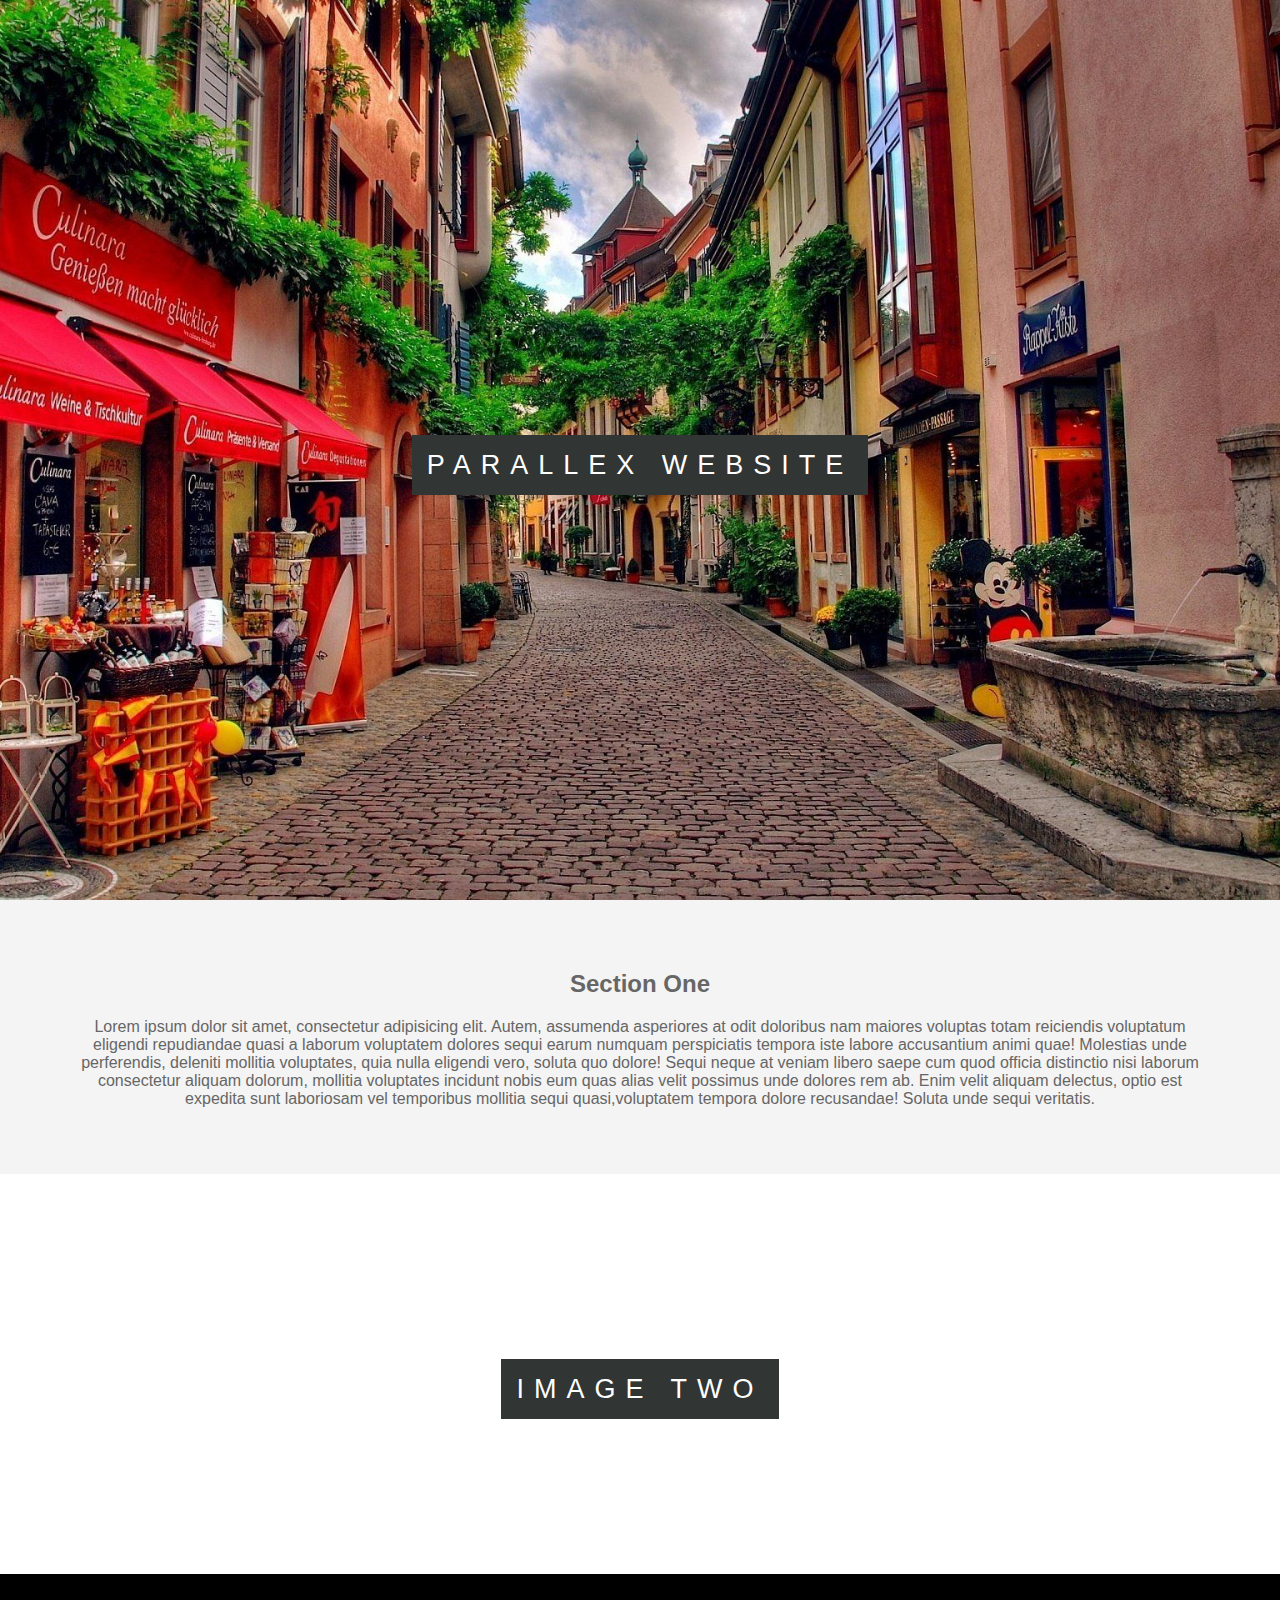
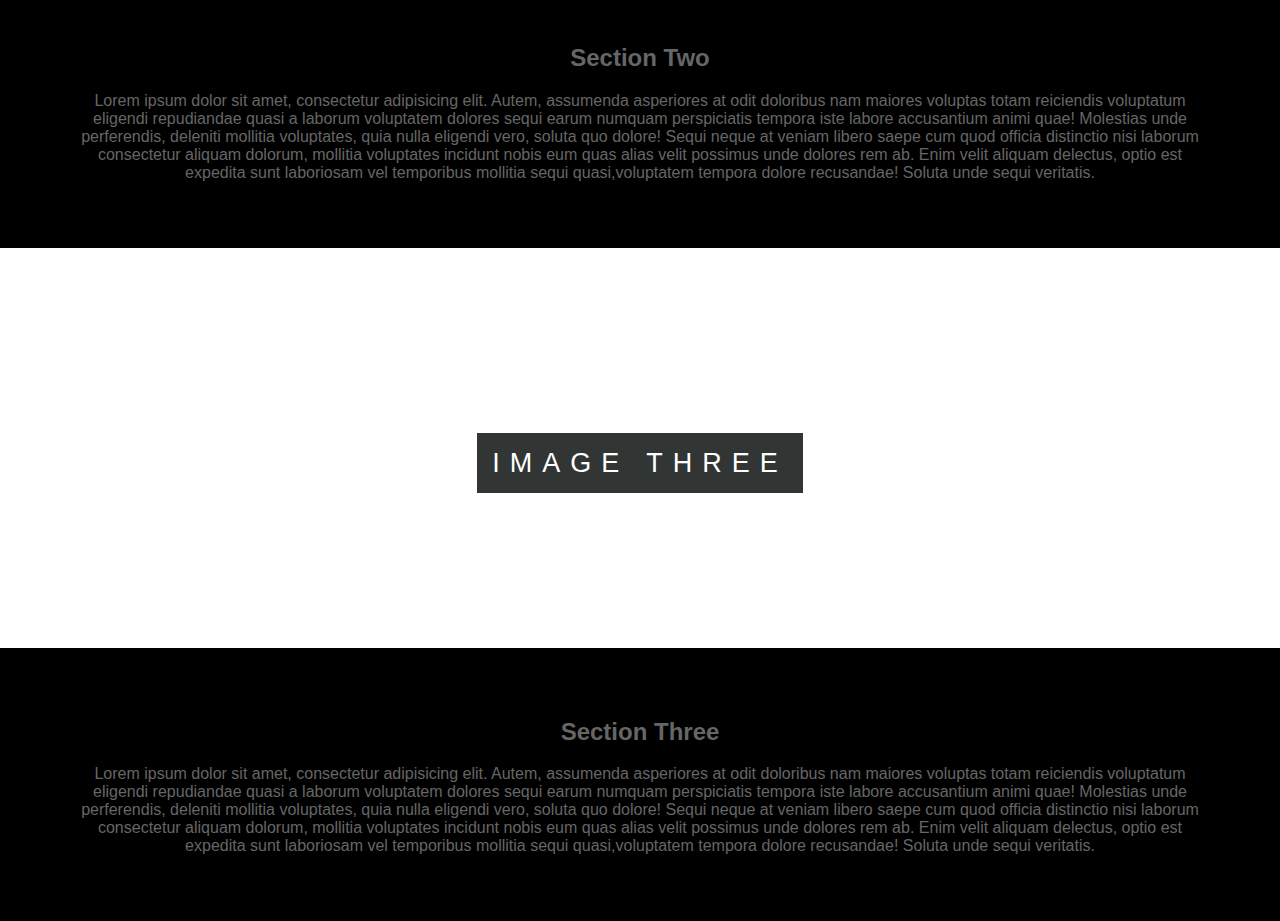
<file: project-1/index.html>
<!DOCTYPE html>
<html lang="en">
<head>
    <meta charset="UTF-8">
    <meta http-equiv="X-UA-Compatible" content="IE=edge">
    <meta name="viewport" content="width=device-width, initial-scale=1.0">
    <title>Website parallex</title>
    <link rel="stylesheet" href="style.css"> 
    
</head>
<body>
 
    <section class="para-img1">
          <div class="para-text">
             <span class="para-bg">Parallex Website</span>
          </div>
    </section>
    <section class="section-1">
        <h2>Section One</h2>
        <p>Lorem ipsum dolor sit amet, consectetur adipisicing elit. Autem, assumenda
           asperiores at odit doloribus nam maiores voluptas totam reiciendis voluptatum 
           eligendi repudiandae quasi a laborum voluptatem dolores sequi earum numquam 
           perspiciatis tempora iste labore accusantium animi quae! Molestias unde perferendis,
           deleniti mollitia voluptates, quia nulla eligendi vero, soluta quo dolore! Sequi neque
           at veniam libero saepe cum quod officia distinctio nisi laborum consectetur aliquam 
           dolorum, mollitia voluptates incidunt nobis eum quas alias velit possimus unde dolores
           rem ab. Enim velit aliquam delectus, optio est expedita sunt laboriosam vel temporibus 
           mollitia sequi quasi,voluptatem tempora dolore recusandae! Soluta unde sequi veritatis.</p>
    </section>
    <section class="para-img2">
        <div class="para-text">
           <span class="para-bg">Image Two</span>
        </div>
  </section>
  <section class="section-2">
      <h2>Section Two</h2>
      <p>Lorem ipsum dolor sit amet, consectetur adipisicing elit. Autem, assumenda
         asperiores at odit doloribus nam maiores voluptas totam reiciendis voluptatum 
         eligendi repudiandae quasi a laborum voluptatem dolores sequi earum numquam 
         perspiciatis tempora iste labore accusantium animi quae! Molestias unde perferendis,
         deleniti mollitia voluptates, quia nulla eligendi vero, soluta quo dolore! Sequi neque
         at veniam libero saepe cum quod officia distinctio nisi laborum consectetur aliquam 
         dolorum, mollitia voluptates incidunt nobis eum quas alias velit possimus unde dolores
         rem ab. Enim velit aliquam delectus, optio est expedita sunt laboriosam vel temporibus 
         mollitia sequi quasi,voluptatem tempora dolore recusandae! Soluta unde sequi veritatis.</p>
  </section>
  <section class="para-img3">
    <div class="para-text">
       <span class="para-bg">Image Three</span>
    </div>
</section>
<section class="section-3">
  <h2>Section Three</h2>
  <p>Lorem ipsum dolor sit amet, consectetur adipisicing elit. Autem, assumenda
     asperiores at odit doloribus nam maiores voluptas totam reiciendis voluptatum 
     eligendi repudiandae quasi a laborum voluptatem dolores sequi earum numquam 
     perspiciatis tempora iste labore accusantium animi quae! Molestias unde perferendis,
     deleniti mollitia voluptates, quia nulla eligendi vero, soluta quo dolore! Sequi neque
     at veniam libero saepe cum quod officia distinctio nisi laborum consectetur aliquam 
     dolorum, mollitia voluptates incidunt nobis eum quas alias velit possimus unde dolores
     rem ab. Enim velit aliquam delectus, optio est expedita sunt laboriosam vel temporibus 
     mollitia sequi quasi,voluptatem tempora dolore recusandae! Soluta unde sequi veritatis.</p>
</section>
    

</body>
</html>
</file>
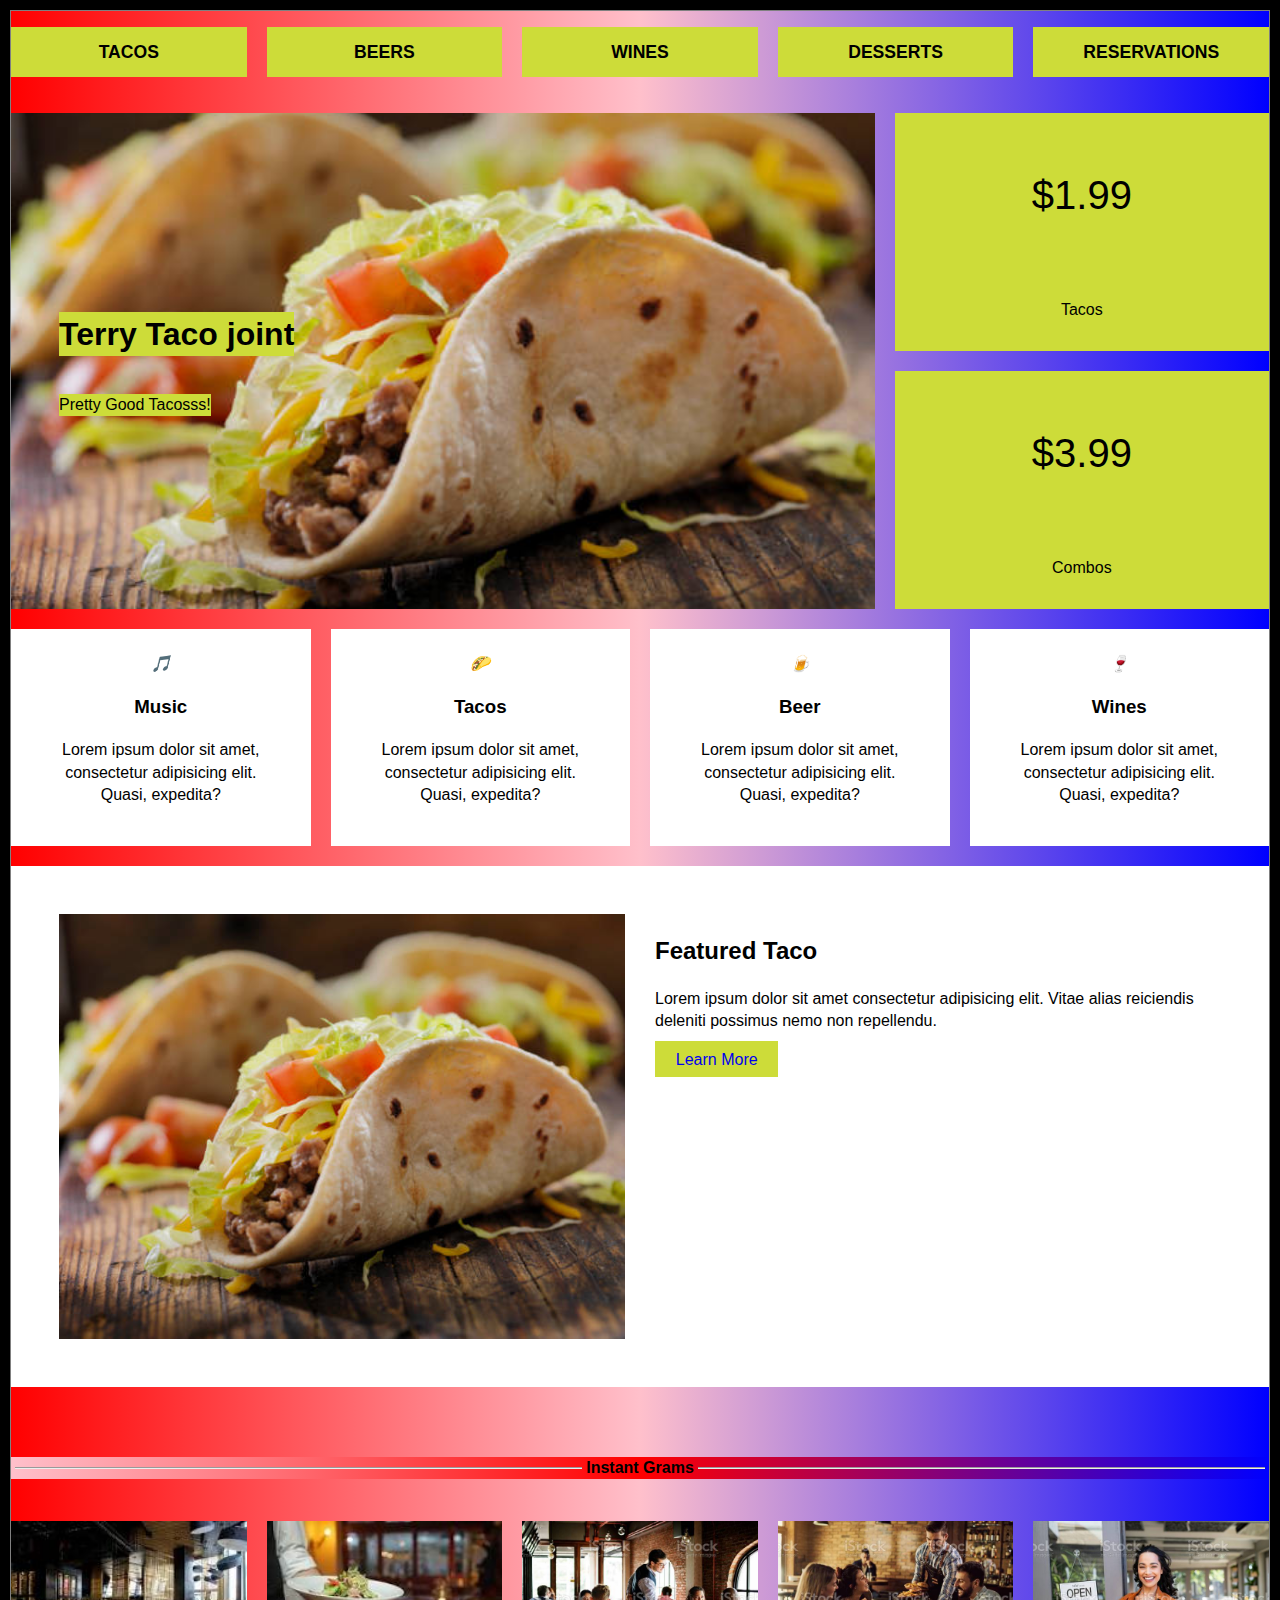
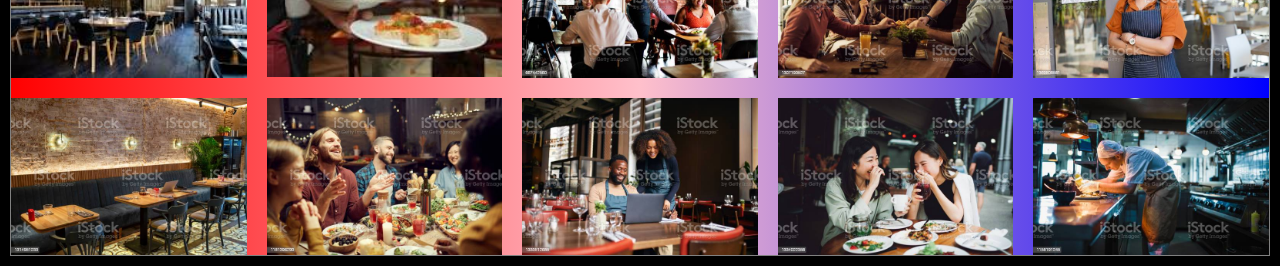
<file: project-2/index.html>
<!DOCTYPE html>
<html lang="en">
<head>
    <meta charset="UTF-8">
    <meta http-equiv="X-UA-Compatible" content="IE=edge">
    <meta name="viewport" content="width=device-width, initial-scale=1.0">
    <title>Restaurent Website</title>
    <link rel="stylesheet" href="style.css"> 
    
</head>
<body>
    <div class="wrapper">
        <!-- Navigation -->
        <nav class="main-nav">
          <ul>
            <li>
              <a href="#"><b>Tacos</b></a>
            </li>
            <li>
              <a href="#"><b>Beers</b></a>
            </li>
            <li>
              <a href="#"><b>Wines</b></a>
            </li>
            <li>
              <a href="#"><b>Desserts</b></a>
            </li>
            <li>
                <a href="#"><b>Reservations</b></a>
              </li>
          </ul>
        </nav>
    
        <!-- Top Container -->
        <section class="top-container">
          <header class="showcase">
            <h1>Terry Taco joint</h1>
            <p class="p">Pretty Good Tacosss!</p>
            
          </header>
          <div class="top-box top-box-a">
             <p class="price">$1.99</hp>
             <p>Tacos</p>
          </div>
          <div class="top-box top-box-b">
            <p class="price">$3.99</p>
            <p>Combos</p>
          </div>
        </section>
    
        <!-- Boxes Section -->
        <section class="boxes">
          <div class="box">
            <i class="">🎵</i>
            <h3>Music</h3>
            <p>Lorem ipsum dolor sit amet, consectetur adipisicing elit. Quasi, expedita?</p>
          </div>
          <div class="box">
            <i class="">🌮</i>
            <h3>Tacos</h3>
            <p>Lorem ipsum dolor sit amet, consectetur adipisicing elit. Quasi, expedita?</p>
          </div>
          <div class="box">
            <i class="">🍺</i>
            <h3>Beer</h3>
            <p>Lorem ipsum dolor sit amet, consectetur adipisicing elit. Quasi, expedita?</p>
          </div>
          <div class="box">
            <i class="">🍷</i>
            <h3>Wines</h3>
            <p>Lorem ipsum dolor sit amet, consectetur adipisicing elit. Quasi, expedita?</p>
          </div>
        </section>
    
        <!-- Info Section -->
        <section class="info">
          <img src="images/tacos.jpg" alt="">
          <div>
            <h2>Featured Taco</h2>
            <p>Lorem ipsum dolor sit amet consectetur adipisicing elit. Vitae alias reiciendis deleniti possimus nemo non repellendu.</p>
            <a href="#" class="btn">Learn More</a>
          </div>
        </section>

        <h4> Instant Grams </h4>
         
    
        <!-- Portfolio -->
        <section class="portfolio">
          <img src="images/res-1.jpg" alt="">
          <img src="images/res-2.jpg" alt="">
          <img src="images/res-3.jpg" alt="">
          <img src="images/res-4.jpg" alt="">
          <img src="images/res-5.jpg" alt="">
          <img src="images/res-6.jpg" alt="">
          <img src="images/res-7.jpg" alt="">
          <img src="images/res-8.jpg" alt="">
          <img src="images/res-9.jpg" alt="">
          <img src="images/res-10.jpg" alt="">
        </section>
    
        <!-- Footer -->
 
    
      </div>
      <!-- Wrapper Ends -->
</body>
</html>
</file>
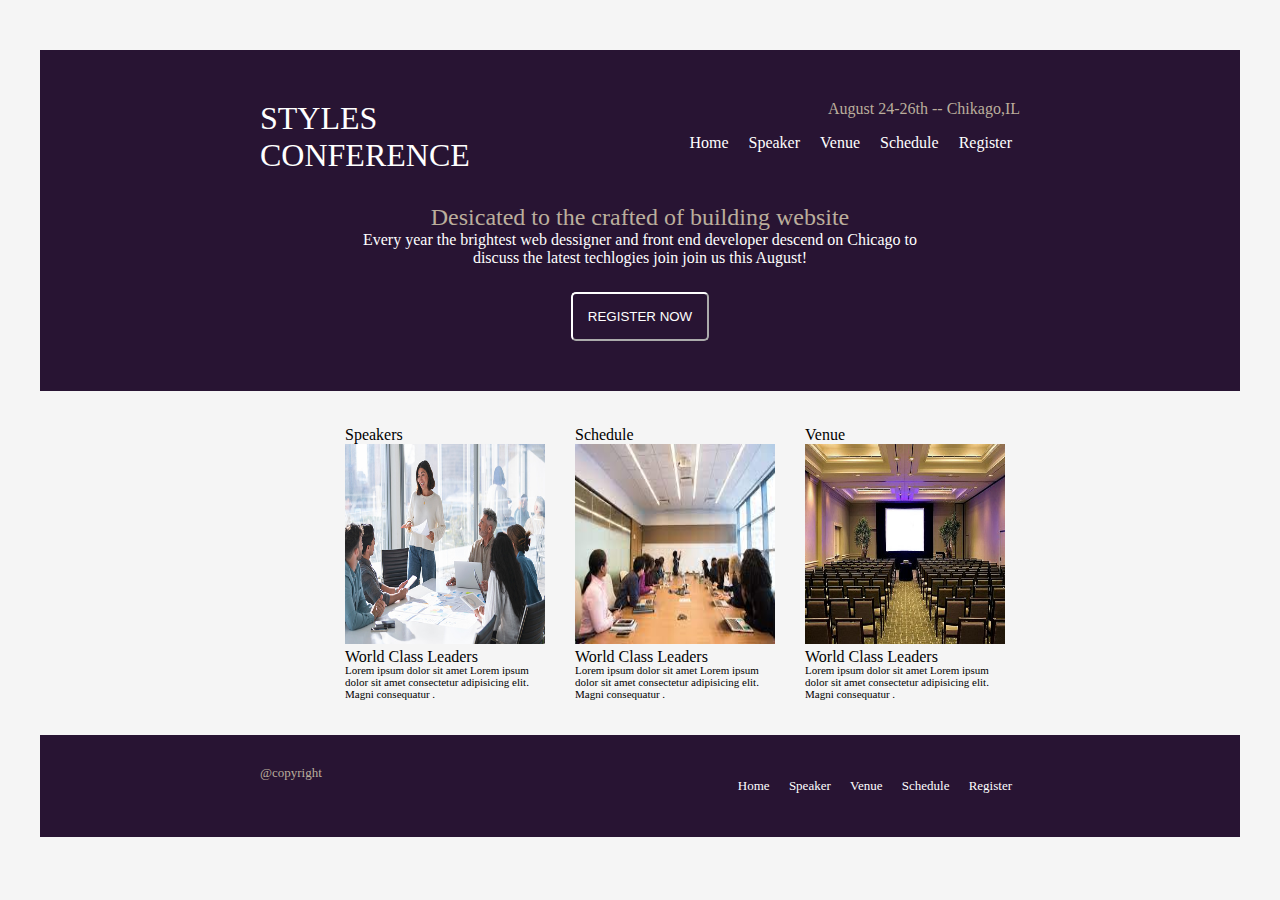
<file: project-3/index.html>
<!DOCTYPE html>
<html lang="en">
<head>
	<meta charset="UTF-8">
	<meta content="IE=edge" http-equiv="X-UA-Compatible">
	<meta content="width=device-width, initial-scale=1.0" name="viewport">
	<link href="style.css" rel="stylesheet">
	<title>Document</title>
</head>
<body>
	<div class="header">
		<div class="menu-header">
			<p class="logo">Styles<br>
			Conference</p>
			<div class="date-menu">
				<div class="date">
					August 24-26th -- Chikago,IL
				</div>
				<div class="menu">
					<ul>
						<li>
							<a href="index.html">Home</a>
						</li>
						<li>
							<a href="speaker.html">Speaker</a>
						</li>
						<li>
							<a href="venue.html">Venue</a>
						</li>
						<li>
							<a href="schedule.html">Schedule</a>
						</li>
						<li>
							<a href="register.html">Register</a>
						</li>
					</ul>
				</div>
			</div>
		</div>
		<div class="header-info">
			<h2>Desicated to the crafted of building website</h2>
			<div class="header-info-p">
				<p>Every year the brightest web dessigner and front end developer descend on Chicago to discuss the latest techlogies join join us this August!</p>
			</div><button class="rtn-btn">Register Now</button>
		</div>
	</div>
	<div class="boxes">
		<div class="box">
			<p>Speakers</p>
			<div class="img">
				<img src="images/meet-1.jpg">
                <p>World Class Leaders</p>
			</div>
			<p class="p">Lorem ipsum dolor sit amet Lorem ipsum dolor sit amet consectetur adipisicing elit. Magni consequatur  .</p>
		</div>
		<div class="box">
			<p>Schedule</p>
			<div class="img">
				<img src="images/meet-2.jpg">
				<p>World Class Leaders</p>
        	</div>
			<p class="p">Lorem ipsum dolor sit amet Lorem ipsum dolor sit amet consectetur adipisicing elit. Magni consequatur  .</p>

        </div>
		<div class="box">
			<p>Venue</p>
			<div class="img">
				<img src="images/meet-theatre.jpg">
				<p>World Class Leaders</p>
			</div>
			<p class="p">Lorem ipsum dolor sit amet Lorem ipsum dolor sit amet consectetur adipisicing elit. Magni consequatur  .</p>

		</div>
	</div>
    <div class="footer">
          <div class="copyright">
            <p>@copyright</p>
          </div>
          <div class="footer-menu">
            <div class="menu">
                <ul>
                    <li>
                        <a href="index.html">Home</a>
                    </li>
                    <li>
                        <a href="speaker.html">Speaker</a>
                    </li>
                    <li>
                        <a href="venue.html">Venue</a>
                    </li>
                    <li>
                        <a href="schedule.html">Schedule</a>
                    </li>
                    <li>
                        <a href="register.html">Register</a>
                    </li>
                </ul>
            </div>
          </div>
    </div>
</body>
</html>
</file>
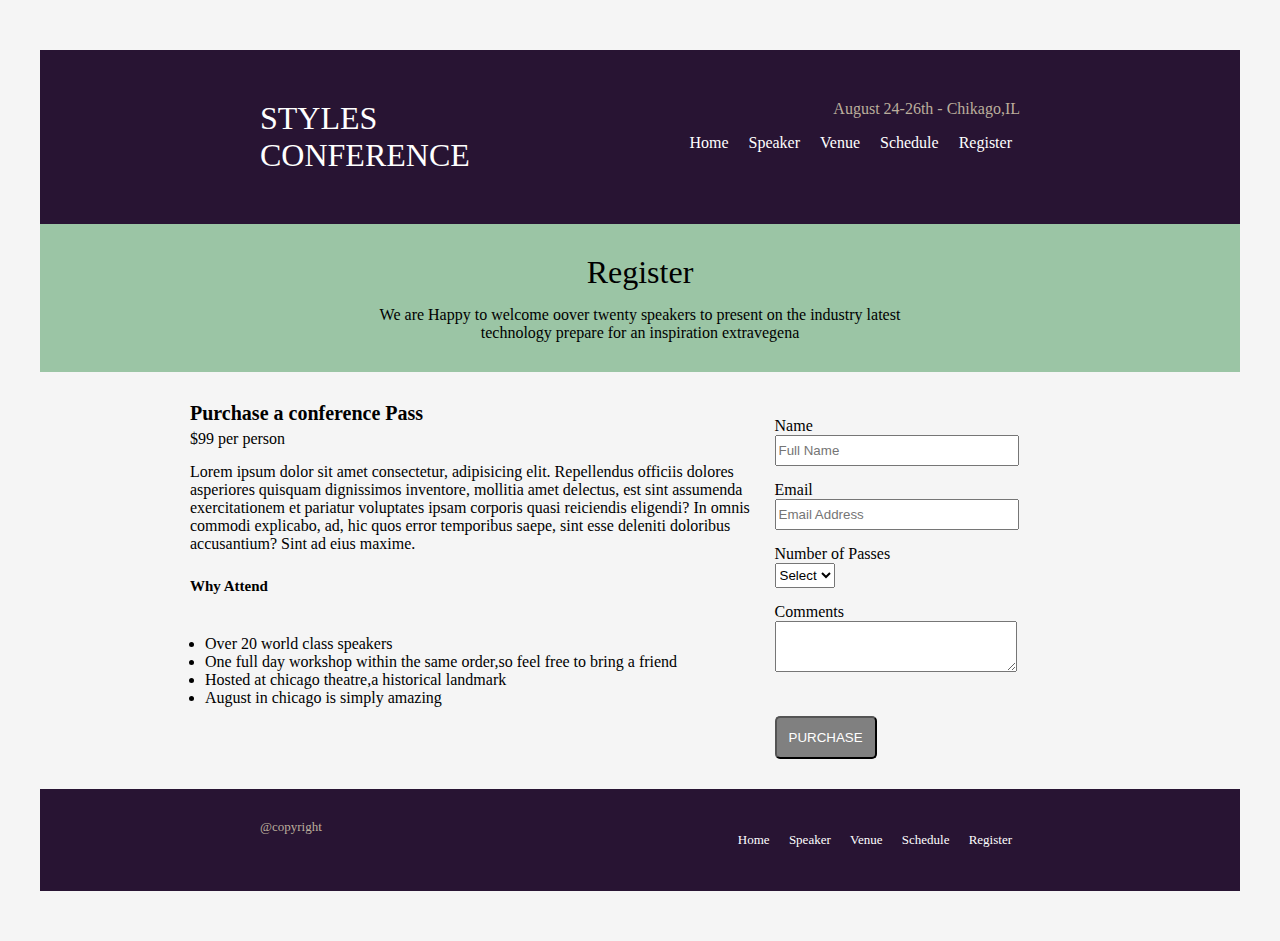
<file: project-3/register.html>
<!DOCTYPE html>
<html lang="en">
<head>
	<meta charset="UTF-8">
	<meta content="IE=edge" http-equiv="X-UA-Compatible">
	<meta content="width=device-width, initial-scale=1.0" name="viewport">
	<title>Speaker</title>
	<link href="style.css" rel="stylesheet">
</head>
<body>
	<div class="header">
		<div class="menu-header">
			<p class="logo">Styles<br>
			Conference</p>
			<div class="date-menu">
				<div class="date">
					August 24-26th - Chikago,IL
				</div>
				<div class="menu">
					<ul>
						<li>
							<a href="index.html">Home</a>
						</li>
						<li>
							<a href="speaker.html">Speaker</a>
						</li>
						<li>
							<a href="venue.html">Venue</a>
						</li>
						<li>
							<a href="schedule.html">Schedule</a>
						</li>
						<li>
							<a href="register.html">Register</a>
						</li>
					</ul>
				</div>
			</div>
		</div>
	</div>
	<div class="speakers">
		<p class="speakers-p-first">Register</p>
		<p class="speakers-p-second">We are Happy to welcome oover twenty speakers to present on the industry latest technology prepare for an inspiration extravegena</p>
	</div>
 
	<div class="conf-reg">
		<div class="conference-details">
			<div class="conference-information">
				<h4 class="conference-name">Purchase a conference Pass</h4>
				<p class="conference-amount">$99 per person</p>
				<p>Lorem ipsum dolor sit amet consectetur, adipisicing elit. Repellendus officiis dolores asperiores quisquam dignissimos inventore, mollitia amet delectus, est sint assumenda exercitationem et pariatur voluptates ipsam corporis quasi reiciendis eligendi? In omnis commodi explicabo, ad, hic quos error temporibus saepe, sint esse deleniti doloribus  accusantium? Sint ad eius maxime.</p>
		 		<h5 class="speaker-about">Why  Attend</h5>
                <div class="ul">
                    <ul>
                        <li>Over 20 world class speakers</li>
                        <li>One full day workshop within the same order,so feel free to bring a friend</li>
                        <li>Hosted at chicago theatre,a historical landmark</li>
                        <li>August in chicago is simply amazing</li>
                    </ul>
                </div>
			</div>
			<div class="pass-form">
                <form>
					<div class="form-div">
						<label>Name</label><br/>
						<input type="text" name="name" placeholder="Full Name">
					</div>
					<div class="form-div">
						<label>Email</label><br/>
						<input type="text" name="name" placeholder="Email Address">
					</div>
					<div class="form-div">
						<label>Number of Passes</label><br/>
						<select>
							<option>Select</option>
							<option>1</option>
							<option>2</option>
						</select>
					</div>
					<div class="form-div">
						<label>Comments</label><br/>
						<textarea></textarea>

					</div>
					<div class="form-div">
				        <button class="pur-btn">Purchase</button>
					</div>
                </form>
            </div>
		</div> 
	</div>
 
	<div class="footer">
		<div class="copyright">
			<p>@copyright</p>
		</div>
		<div class="footer-menu">
			<div class="menu">
                <ul>
                    <li>
                        <a href="index.html">Home</a>
                    </li>
                    <li>
                        <a href="speaker.html">Speaker</a>
                    </li>
                    <li>
                        <a href="venue.html">Venue</a>
                    </li>
                    <li>
                        <a href="schedule.html">Schedule</a>
                    </li>
                    <li>
                        <a href="register.html">Register</a>
                    </li>
                </ul>
				</ul>
			</div>
		</div>
	</div>
</body>
</html>
</file>
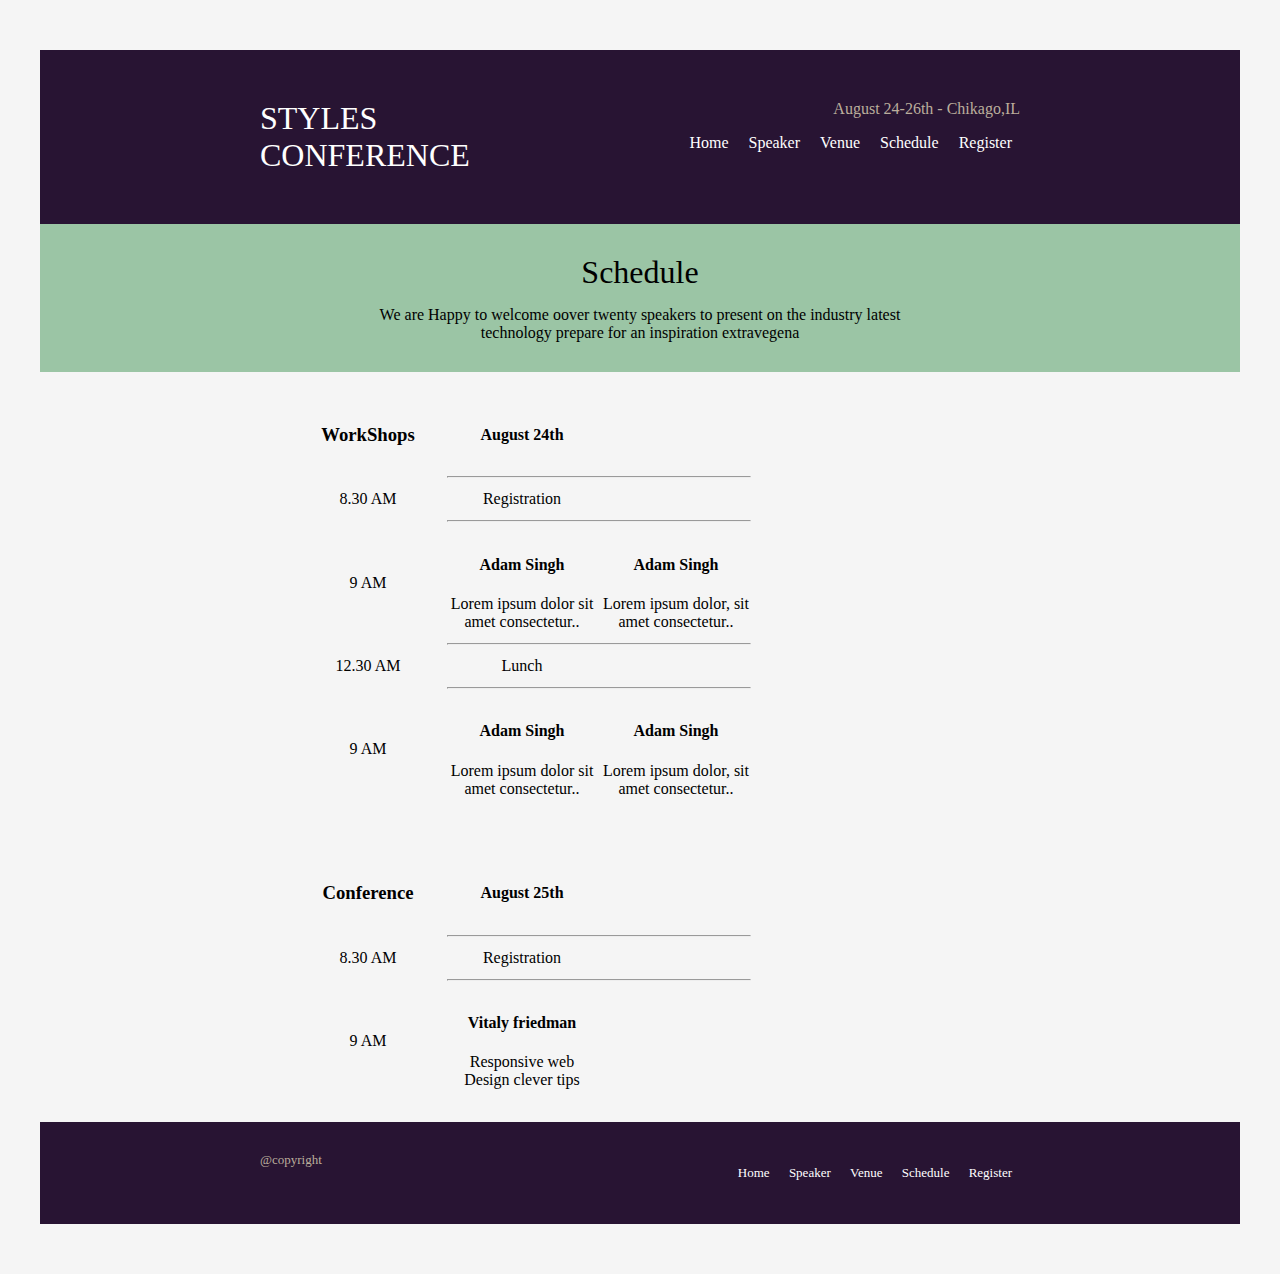
<file: project-3/schedule.html>
<!DOCTYPE html>
<html lang="en">
<head>
	<meta charset="UTF-8">
	<meta content="IE=edge" http-equiv="X-UA-Compatible">
	<meta content="width=device-width, initial-scale=1.0" name="viewport">
	<title>Speaker</title>
	<link href="style.css" rel="stylesheet">
</head>
<body>
	<div class="header">
		<div class="menu-header">
			<p class="logo">Styles<br>
			Conference</p>
			<div class="date-menu">
				<div class="date">
					August 24-26th - Chikago,IL
				</div>
				<div class="menu">
					<ul>
						<li>
							<a href="index.html">Home</a>
						</li>
						<li>
							<a href="speaker.html">Speaker</a>
						</li>
						<li>
							<a href="venue.html">Venue</a>
						</li>
						<li>
							<a href="schedule.html">Schedule</a>
						</li>
						<li>
							<a href="register.html">Register</a>
						</li>
					</ul>
				</div>
			</div>
		</div>
	</div>
	<div class="speakers">
		<p class="speakers-p-first">Schedule</p>
		<p class="speakers-p-second">We are Happy to welcome oover twenty speakers to present on the industry latest technology prepare for an inspiration extravegena</p>
	</div>
	 
    <div class="schedule-info" >
		<table>

		 <tbody>
			 <tr>
				 <th width="150px" height="20px"><h3>WorkShops</h3></th>
				 <th width="150px" height="20px">August 24th</th>
				 <th width="150px" height="20px"> </th>
			 </tr>
			 <tr>
				 <td> </td>
				 <td width="150px" colspan="3"> <hr/></td>
				  
			 </tr>
			 <tr>
				 <td>8.30 AM</td>
				 <td>Registration</td>
				 <td> </td>
			 </tr>
			 <tr>
				 <td> </td>
				 <td width="150px" colspan="3"> <hr/></td>
			 </tr>
			 <tr>
				 <td>9 AM</td>
				 <td><h4>Adam Singh</h4>
					 <p>Lorem ipsum dolor sit amet consectetur..</p>
				 </td>
				 <td><h4>Adam Singh</h4>
					 <p>Lorem ipsum dolor, sit amet consectetur..</p></td>
			 </tr>
			 <tr>
				 <td> </td>
				 <td width="150px" colspan="3"> <hr/></td>
			 </tr>
			 <tr>
				 <td>12.30 AM</td>
				 <td>Lunch</td>
				 <td> </td>
			 </tr>
			 <tr>
				 <td> </td>
				 <td width="150px" colspan="3"> <hr/></td>
			 </tr>
			 <tr>
				 <td>9 AM</td>
				 <td><h4>Adam Singh</h4>
					 <p>Lorem ipsum dolor sit amet consectetur..</p>
				 </td>
				 <td><h4>Adam Singh</h4>
					 <p>Lorem ipsum dolor, sit amet consectetur..</p></td>
			 </tr>
		 </tbody>
	 </table>
</div>
<div class="schedule-info" >
	<table>

	 <tbody>
		 <tr>
			 <th width="150px" height="20px"><h3>Conference</h3></th>
			 <th width="150px" height="20px">August 25th</th>
			 <th width="150px" height="20px"> </th>
		 </tr>
		 <tr>
			 <td> </td>
			 <td width="150px" colspan="3"> <hr/></td>
			  
		 </tr>
		 <tr>
			 <td>8.30 AM</td>
			 <td>Registration</td>
			 <td> </td>
		 </tr>
		 <tr>
			 <td> </td>
			 <td width="150px" colspan="3"> <hr/></td>
		 </tr>
		 <tr>
			 <td>9 AM</td>
			 <td><h4>Vitaly friedman</h4>
				 <p>Responsive web Design clever tips</p>
			 </td>
			 <td></td>
		 </tr>
		 
	 </tbody>
 </table>
</div>
	<div class="footer">
		<div class="copyright">
			<p>@copyright</p>
		</div>
		<div class="footer-menu">
			<div class="menu">
                <ul>
                    <li>
                        <a href="index.html">Home</a>
                    </li>
                    <li>
                        <a href="speaker.html">Speaker</a>
                    </li>
                    <li>
                        <a href="venue.html">Venue</a>
                    </li>
                    <li>
                        <a href="schedule.html">Schedule</a>
                    </li>
                    <li>
                        <a href="register.html">Register</a>
                    </li>
                </ul>
				</ul>
			</div>
		</div>
	</div>
</body>
</html>
</file>
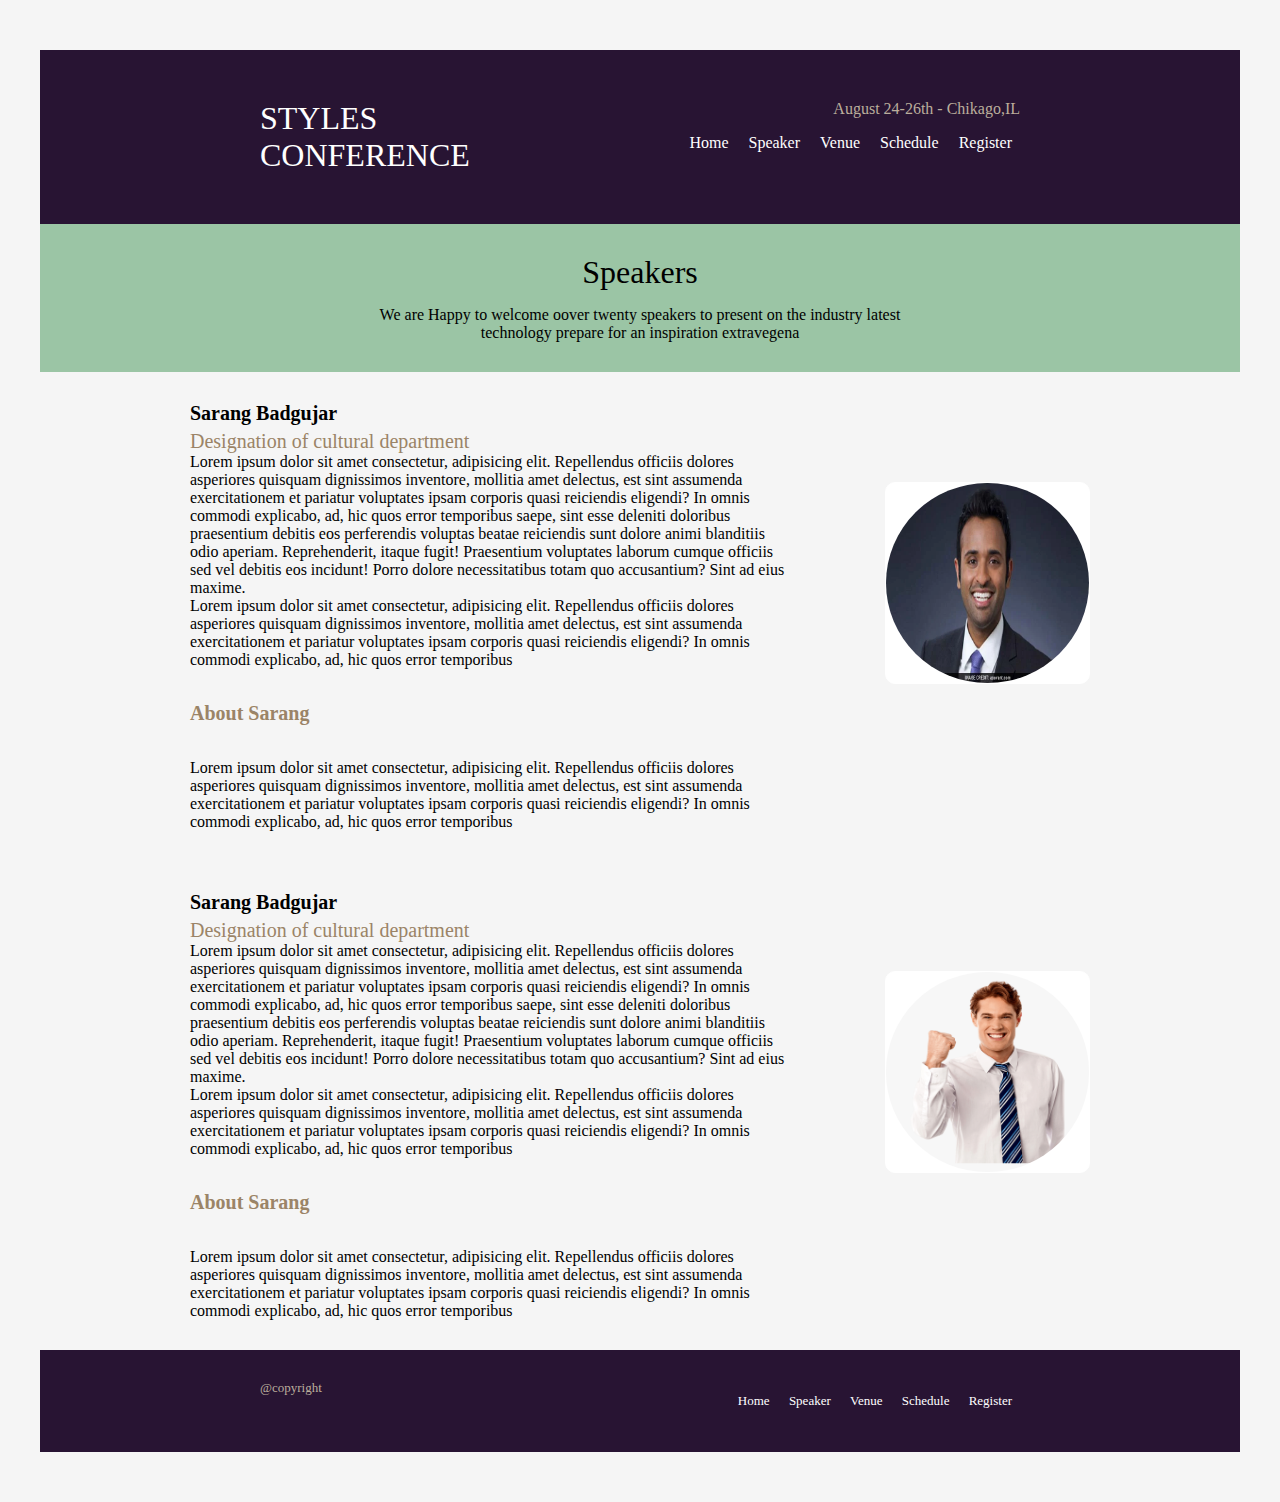
<file: project-3/speaker.html>
<!DOCTYPE html>
<html lang="en">
<head>
	<meta charset="UTF-8">
	<meta content="IE=edge" http-equiv="X-UA-Compatible">
	<meta content="width=device-width, initial-scale=1.0" name="viewport">
	<title>Speaker</title>
	<link href="style.css" rel="stylesheet">
</head>
<body>
	<div class="header">
		<div class="menu-header">
			<p class="logo">Styles<br>
			Conference</p>
			<div class="date-menu">
				<div class="date">
					August 24-26th - Chikago,IL
				</div>
				<div class="menu">
					<ul>
						<li>
							<a href="index.html">Home</a>
						</li>
						<li>
							<a href="speaker.html">Speaker</a>
						</li>
						<li>
							<a href="venue.html">Venue</a>
						</li>
						<li>
							<a href="schedule.html">Schedule</a>
						</li>
						<li>
							<a href="register.html">Register</a>
						</li>
					</ul>
				</div>
			</div>
		</div>
	</div>
	<div class="speakers">
		<p class="speakers-p-first">Speakers</p>
		<p class="speakers-p-second">We are Happy to welcome oover twenty speakers to present on the industry latest technology prepare for an inspiration extravegena</p>
	</div>
	<div class="speakers-info">
		<div class="speaker-info">
			<div class="speaker-information">
				<h4 class="speaker-name">Sarang Badgujar</h4>
				<p class="speaker-title">Designation of cultural department</p>
				<p>Lorem ipsum dolor sit amet consectetur, adipisicing elit. Repellendus officiis dolores asperiores quisquam dignissimos inventore, mollitia amet delectus, est sint assumenda exercitationem et pariatur voluptates ipsam corporis quasi reiciendis eligendi? In omnis commodi explicabo, ad, hic quos error temporibus saepe, sint esse deleniti doloribus praesentium debitis eos perferendis voluptas beatae reiciendis sunt dolore animi blanditiis odio aperiam. Reprehenderit, itaque fugit! Praesentium voluptates laborum cumque officiis sed vel debitis eos incidunt! Porro dolore necessitatibus totam quo accusantium? Sint ad eius maxime.</p>
				<p>Lorem ipsum dolor sit amet consectetur, adipisicing elit. Repellendus officiis dolores asperiores quisquam dignissimos inventore, mollitia amet delectus, est sint assumenda exercitationem et pariatur voluptates ipsam corporis quasi reiciendis eligendi? In omnis commodi explicabo, ad, hic quos error temporibus</p>
				<h5 class="speaker-about">About Sarang</h5>
				<p>Lorem ipsum dolor sit amet consectetur, adipisicing elit. Repellendus officiis dolores asperiores quisquam dignissimos inventore, mollitia amet delectus, est sint assumenda exercitationem et pariatur voluptates ipsam corporis quasi reiciendis eligendi? In omnis commodi explicabo, ad, hic quos error temporibus</p>
			</div>
			<div class="speaker-img"><img src="images/speaker.webp"></div>
		</div>
	</div>
	<div class="speakers-info">
		<div class="speaker-info">
			<div class="speaker-information">
				<h4 class="speaker-name">Sarang Badgujar</h4>
				<p class="speaker-title">Designation of cultural department</p>
				<p>Lorem ipsum dolor sit amet consectetur, adipisicing elit. Repellendus officiis dolores asperiores quisquam dignissimos inventore, mollitia amet delectus, est sint assumenda exercitationem et pariatur voluptates ipsam corporis quasi reiciendis eligendi? In omnis commodi explicabo, ad, hic quos error temporibus saepe, sint esse deleniti doloribus praesentium debitis eos perferendis voluptas beatae reiciendis sunt dolore animi blanditiis odio aperiam. Reprehenderit, itaque fugit! Praesentium voluptates laborum cumque officiis sed vel debitis eos incidunt! Porro dolore necessitatibus totam quo accusantium? Sint ad eius maxime.</p>
				<p>Lorem ipsum dolor sit amet consectetur, adipisicing elit. Repellendus officiis dolores asperiores quisquam dignissimos inventore, mollitia amet delectus, est sint assumenda exercitationem et pariatur voluptates ipsam corporis quasi reiciendis eligendi? In omnis commodi explicabo, ad, hic quos error temporibus</p>
				<h5 class="speaker-about">About Sarang</h5>
				<p>Lorem ipsum dolor sit amet consectetur, adipisicing elit. Repellendus officiis dolores asperiores quisquam dignissimos inventore, mollitia amet delectus, est sint assumenda exercitationem et pariatur voluptates ipsam corporis quasi reiciendis eligendi? In omnis commodi explicabo, ad, hic quos error temporibus</p>
			</div>
			<div class="speaker-img"><img src="images/speaker-2.png"></div>
		</div>
	</div>
	<div class="footer">
		<div class="copyright">
			<p>@copyright</p>
		</div>
		<div class="footer-menu">
			<div class="menu">
                <ul>
                    <li>
                        <a href="index.html">Home</a>
                    </li>
                    <li>
                        <a href="speaker.html">Speaker</a>
                    </li>
                    <li>
                        <a href="venue.html">Venue</a>
                    </li>
                    <li>
                        <a href="schedule.html">Schedule</a>
                    </li>
                    <li>
                        <a href="register.html">Register</a>
                    </li>
                </ul>
				</ul>
			</div>
		</div>
	</div>
</body>
</html>
</file>
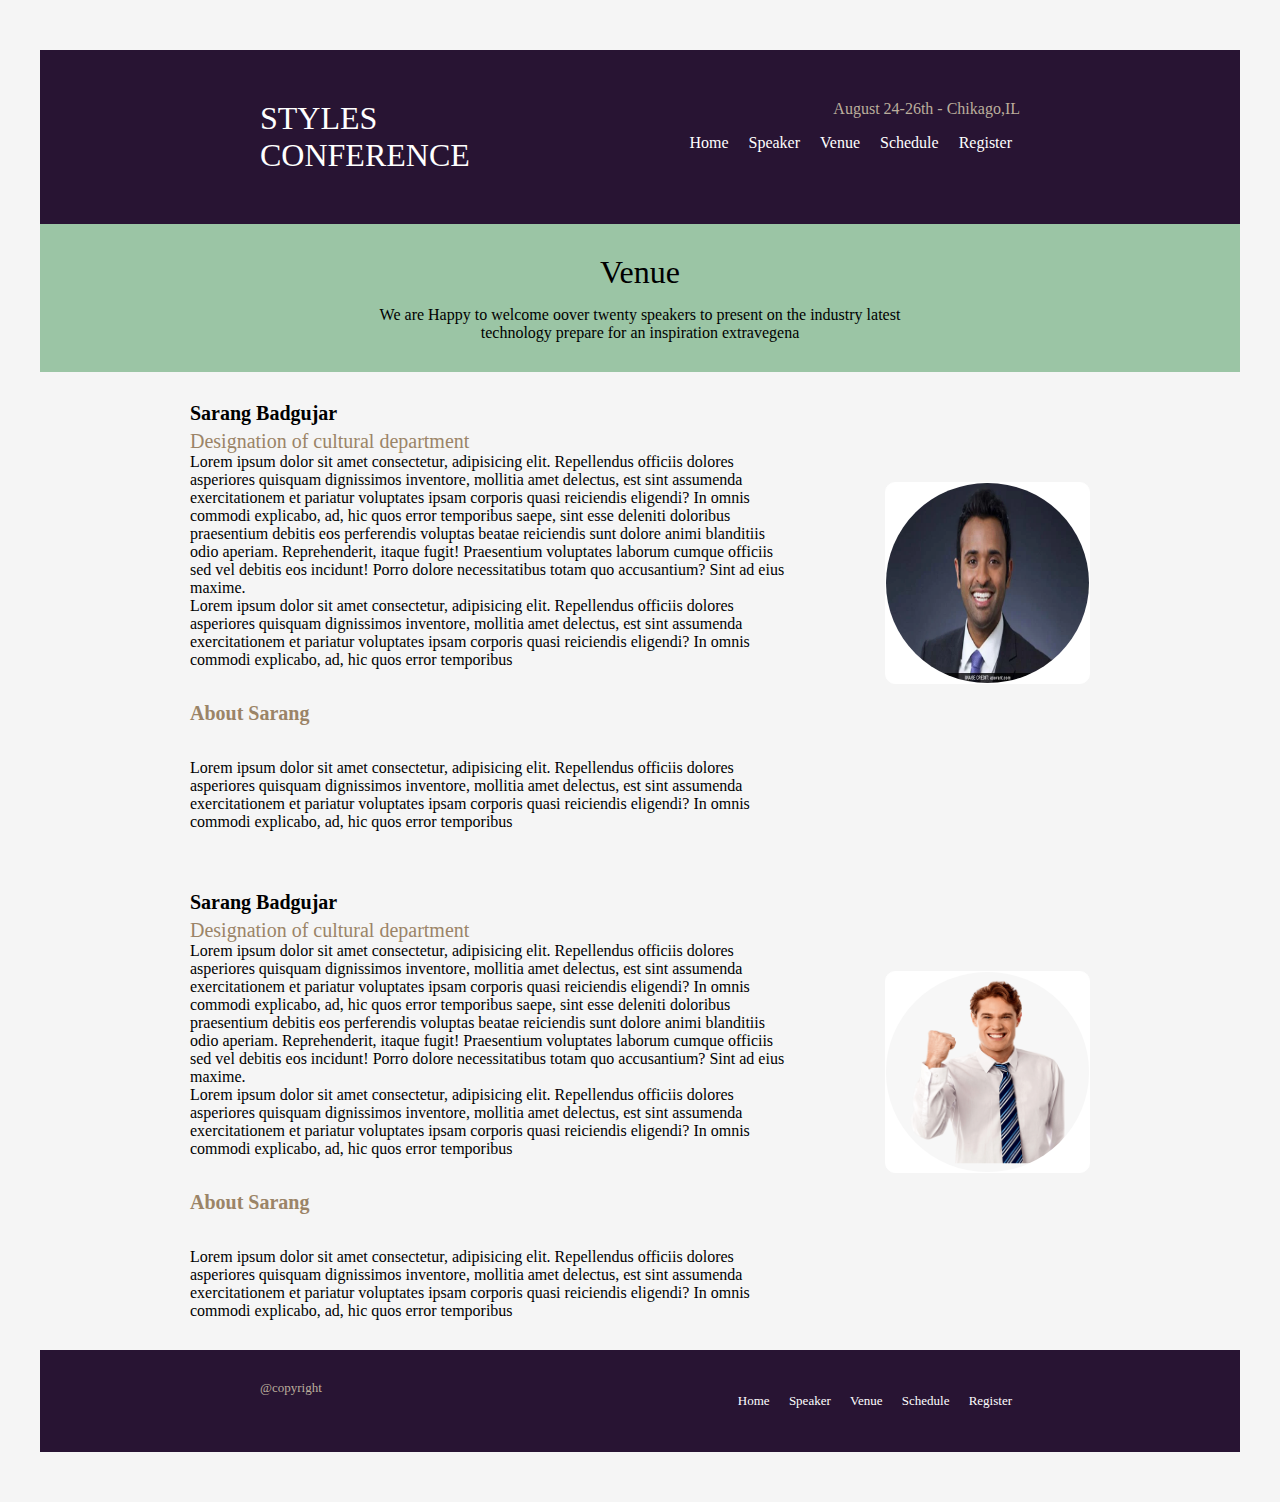
<file: project-3/venue.html>
<!DOCTYPE html>
<html lang="en">
<head>
	<meta charset="UTF-8">
	<meta content="IE=edge" http-equiv="X-UA-Compatible">
	<meta content="width=device-width, initial-scale=1.0" name="viewport">
	<title>Speaker</title>
	<link href="style.css" rel="stylesheet">
</head>
<body>
	<div class="header">
		<div class="menu-header">
			<p class="logo">Styles<br>
			Conference</p>
			<div class="date-menu">
				<div class="date">
					August 24-26th - Chikago,IL
				</div>
				<div class="menu">
					<ul>
						<li>
							<a href="index.html">Home</a>
						</li>
						<li>
							<a href="speaker.html">Speaker</a>
						</li>
						<li>
							<a href="venue.html">Venue</a>
						</li>
						<li>
							<a href="schedule.html">Schedule</a>
						</li>
						<li>
							<a href="register.html">Register</a>
						</li>
					</ul>
				</div>
			</div>
		</div>
	</div>
	<div class="speakers">
		<p class="speakers-p-first">Venue</p>
		<p class="speakers-p-second">We are Happy to welcome oover twenty speakers to present on the industry latest technology prepare for an inspiration extravegena</p>
	</div>
	<div class="speakers-info">
		<div class="speaker-info">
			<div class="speaker-information">
				<h4 class="speaker-name">Sarang Badgujar</h4>
				<p class="speaker-title">Designation of cultural department</p>
				<p>Lorem ipsum dolor sit amet consectetur, adipisicing elit. Repellendus officiis dolores asperiores quisquam dignissimos inventore, mollitia amet delectus, est sint assumenda exercitationem et pariatur voluptates ipsam corporis quasi reiciendis eligendi? In omnis commodi explicabo, ad, hic quos error temporibus saepe, sint esse deleniti doloribus praesentium debitis eos perferendis voluptas beatae reiciendis sunt dolore animi blanditiis odio aperiam. Reprehenderit, itaque fugit! Praesentium voluptates laborum cumque officiis sed vel debitis eos incidunt! Porro dolore necessitatibus totam quo accusantium? Sint ad eius maxime.</p>
				<p>Lorem ipsum dolor sit amet consectetur, adipisicing elit. Repellendus officiis dolores asperiores quisquam dignissimos inventore, mollitia amet delectus, est sint assumenda exercitationem et pariatur voluptates ipsam corporis quasi reiciendis eligendi? In omnis commodi explicabo, ad, hic quos error temporibus</p>
				<h5 class="speaker-about">About Sarang</h5>
				<p>Lorem ipsum dolor sit amet consectetur, adipisicing elit. Repellendus officiis dolores asperiores quisquam dignissimos inventore, mollitia amet delectus, est sint assumenda exercitationem et pariatur voluptates ipsam corporis quasi reiciendis eligendi? In omnis commodi explicabo, ad, hic quos error temporibus</p>
			</div>
			<div class="speaker-img"><img src="images/speaker.webp"></div>
		</div>
	</div>
	<div class="speakers-info">
		<div class="speaker-info">
			<div class="speaker-information">
				<h4 class="speaker-name">Sarang Badgujar</h4>
				<p class="speaker-title">Designation of cultural department</p>
				<p>Lorem ipsum dolor sit amet consectetur, adipisicing elit. Repellendus officiis dolores asperiores quisquam dignissimos inventore, mollitia amet delectus, est sint assumenda exercitationem et pariatur voluptates ipsam corporis quasi reiciendis eligendi? In omnis commodi explicabo, ad, hic quos error temporibus saepe, sint esse deleniti doloribus praesentium debitis eos perferendis voluptas beatae reiciendis sunt dolore animi blanditiis odio aperiam. Reprehenderit, itaque fugit! Praesentium voluptates laborum cumque officiis sed vel debitis eos incidunt! Porro dolore necessitatibus totam quo accusantium? Sint ad eius maxime.</p>
				<p>Lorem ipsum dolor sit amet consectetur, adipisicing elit. Repellendus officiis dolores asperiores quisquam dignissimos inventore, mollitia amet delectus, est sint assumenda exercitationem et pariatur voluptates ipsam corporis quasi reiciendis eligendi? In omnis commodi explicabo, ad, hic quos error temporibus</p>
				<h5 class="speaker-about">About Sarang</h5>
				<p>Lorem ipsum dolor sit amet consectetur, adipisicing elit. Repellendus officiis dolores asperiores quisquam dignissimos inventore, mollitia amet delectus, est sint assumenda exercitationem et pariatur voluptates ipsam corporis quasi reiciendis eligendi? In omnis commodi explicabo, ad, hic quos error temporibus</p>
			</div>
			<div class="speaker-img"><img src="images/speaker-2.png"></div>
		</div>
	</div>
	<div class="footer">
		<div class="copyright">
			<p>@copyright</p>
		</div>
		<div class="footer-menu">
			<div class="menu">
                <ul>
                    <li>
                        <a href="index.html">Home</a>
                    </li>
                    <li>
                        <a href="speaker.html">Speaker</a>
                    </li>
                    <li>
                        <a href="venue.html">Venue</a>
                    </li>
                    <li>
                        <a href="schedule.html">Schedule</a>
                    </li>
                    <li>
                        <a href="register.html">Register</a>
                    </li>
                </ul>
				</ul>
			</div>
		</div>
	</div>
</body>
</html>
</file>
<file: project-1/style.css>
html,body{
    margin: 0;
    padding: 0;
    height: 100%;
    font-family: sans-serif;
}

.para-img1
{
   background-image: url("images/img-1.jpg");
   min-height: 100%;
}
.para-img2
{
   background-image: url("images/img-2.jpg");
   min-height: 400px;
}
.para-img3
{
   background-image: url("images/img-3.jpg");
   min-height: 400px;
}
.para-text{
    position: absolute;
    width: 100%;
    top: 50%;
    text-align: center;
    text-transform: uppercase;
    letter-spacing: 10px;
    font-size: 27px;
}

.para-bg{
    background:#313534;
    padding: 15px;
    color: #fff;
}

.para-img1, 
.para-img2,
.para-img3{
    background-position: center;
    background-size: cover;
    background-repeat: no-repeat;
    position: relative;
    background-attachment: fixed;
}

.section-1{
   padding: 50px 80px;
   text-align: center;
   background-color: #f4f4f4;
   color: #666;
}

.section-2{
    padding: 50px 80px;
    text-align: center;
    background-color: black;
    color: #666;
 }

 .section-3{
    padding: 50px 80px;
    text-align: center;
    background-color: black;
    color: #666;
 }
</file>
<file: project-2/style.css>
html {
    box-sizing: border-box;
    font-family: Arial, Helvetica, sans-serif;
 }
  
  body {
    background:black;
    margin: 10px 10px;
    line-height: 1.4;
  }
  
  .btn {
    padding: 0.6rem 1.3rem;
    text-decoration: none;
    border: 0;
  }
  
  img {
    max-width: 100%;
  }
  
  h4 {margin-top:50px;
    display:flex;
    background:linear-gradient(to right,pink,red,blue);;
  }

  h4:before, h4:after {
    color:white;
    content:'';
    flex:1;
    border-bottom:groove 2px;
    margin:auto 0.25em;
 }
  
  .wrapper {
    display: grid;
    grid-gap: 20px;
    border: 1px solid grey;
    background-image:linear-gradient(to right, red ,pink, blue);
  }
  
  /* Navigation */
  .main-nav ul {
    display: grid;
    grid-gap: 20px;
    padding: 0;
    list-style: none;
    grid-template-columns: repeat(5, 1fr);
  }

 
  
  .main-nav a {
    display: block;
    text-decoration: none;
    padding: 0.8rem;
    text-align: center;
    text-transform: uppercase;
    font-size: 1.1rem;
    background-color: #CDDC39;
    color: black;
 }
  
 
  
  /* Top Container */
  .top-container {
    display: grid;
    grid-gap: 20px;
    grid-template-areas:
      'showcase showcase top-box-a'
      'showcase showcase top-box-b';
  }
  
  /* Showcase */
  .showcase {
    grid-area: showcase;
    min-height: 400px;
    background: url("images/tacos.jpg");
    background-size: cover;
    background-position: center;
    padding: 3rem;
    display: flex;
    flex-direction: column;
    align-items: start;
    justify-content: center;
 
  }
  .showcase .p ,h1{
   background-color:  #CDDC39;
  }

  .btn{
    background-color:  #CDDC39; 
  }
  .pl{
    text-align: center;
  }
  
 
  /* Top Box */
  .top-box {
    background: #CDDC39;
    display: grid;
    align-items: center;
    justify-items: center;
    padding: 4px;
    
  }
  
  .top-box .price {
    font-size: 2.5rem;
  }
  
  .top-box-a {
    grid-area: top-box-a;
    margin: 0; 
}
  
  .top-box-b {
    grid-area: top-box-b;
    margin: 0;
  }
  
  /* Boxes */
  .boxes {
    display: grid;
    grid-gap: 20px;
    grid-template-columns: repeat(auto-fit, minmax(200px, 1fr));
  }
  
  .box {
    background: white;
    text-align: center;
    padding: 1.5rem 2rem;
    box-shadow: var(--shadow);
  }
  
  /* Info */
  .info {
    background: white;
    display: grid;
    grid-gap: 30px;
    grid-template-columns: repeat(2, 1fr);
    padding: 3rem;
  }
  
  /* Portfolio */
  .portfolio {
    display: grid;
    grid-gap: 20px;
    grid-template-columns: repeat(auto-fit, minmax(200px, 1fr));
  }
  
  .portfolio img {
    width: 100%;
    box-shadow: var(--shadow);
  }
  
  /* Footer */
  footer {
    margin-top: 2rem;
    background: var(--dark);
    color: var(--light);
    text-align: center;
    padding: 1rem;
  }
  
  /* Media Queries */
  @media (max-width: 700px) {
    .top-container {
      grid-template-areas:
        'showcase showcase'
        'top-box-a top-box-b';
    }
  
    .showcase h1 {
      font-size: 2.5rem;
    }
  
    .main-nav ul {
      grid-template-columns: 1fr;
    }
  
    .info {
      grid-template-columns: 1fr;
    }
  
    .info .btn {
      display: block;
      text-align: center;
      margin: auto;
    }
  }
  
  @media (max-width: 500px) {
    .top-container {
      grid-template-areas:
        'showcase'
        'top-box-a'
        'top-box-b';
    }
  }
</file>
<file: project-3/style.css>
body{
    background-color: whitesmoke;
    margin: 50px 40px;
    box-sizing: border-box;
}

.header{
    background-color: rgb(40, 20, 51);
    color: white;
    display: flex;
    flex-direction: column;
    padding: 50px 220px;

}
.menu-header{
    display: flex;
    flex-direction: row;
    justify-content: space-between;
}
.menu-header .logo{
   font-size: 2em;
   font-weight: 100;
   
   height: 100%;
   margin: 0;
   text-transform: uppercase;
     
}

.date{
    text-align: right;
    color: rgb(187, 174, 156);
}
 
.menu ul li{
    display: inline;
    padding: 8px;
     
}
.menu ul li a{
    text-decoration: none;
    color:white ;
}
.header-info{
    text-align: center;
    padding-top:30px;
}

.header-info h2{
    margin: 0;
    font-weight:100;
    color: rgb(187, 174, 156);
}
.header-info p{
    margin: 0;
    padding: 0px 100px;
    font-weight: 100;
}
.rtn-btn{
   margin-top: 25px;
   text-transform: uppercase;
   padding: 15px;
   background: transparent;
   border-color: white;
   color: white;
   border-radius: 5px;
}
.boxes{
    display: flex;
    margin: 20px 0px;
    padding: 0px 290px;
}
.box{
    margin: 15px;
}

.boxes img{
    width: 100%;
    height: 100%;    
}

.boxes .img{
   height: 200px;
   width: 200px;
}

.boxes .img p{
  margin: 0px;  
}

.boxes .p{
    padding-top: 20px;
    font-size: 11px;  
}
.footer{
    background-color: rgb(40, 20, 51);
    padding: 30px 220px;
    display: flex;
    justify-content: space-between;
    color: rgb(187, 174, 156);
    font-size: small;
    
}

/* Speakers page*/

.speakers{
    padding: 0px 310px;
    text-align: center;
    background-color: rgb(155, 197, 165);   
}
.speakers-p-first{
    margin: 0;
    padding-top: 30px;
    padding-bottom: 15px;
    font-weight: 20px;
    font-size: xx-large;
}
.speakers-p-second{
    margin: 0;
    padding-bottom: 30px;
    
}

.speakers-info{
    padding: 30px 150px;
}
.speaker-information{
    margin-right: 90px;

}

.speaker-information .speaker-name{
   font-size: 20px;
   margin: 0;
}

.speaker-information .speaker-title{
    font-size: 20px;
    margin-top: 5px;
    color: rgb(155, 132, 103);
 }

 .speaker-information .speaker-about{
    font-size: 20px;
 
    color: rgb(155, 132, 103);
 }

.speaker-info{
    display: flex;
    flex-direction: row;
     
}


.speaker-img{
    width: 1350px;
    height: 200px;
    margin-top: 80px;
    background-color: white;
    border: 0.5px solid white;
    box-shadow: 10px black;
    border-radius: 10px;
 
}

.pass-form{
    width: 1350px; 
}

.speaker-img img{
    width: 100%;
    height: 100%;
    border-radius: 100%;
    /* margin-top: -50%; */
    /* justify-content: center;
    justify-items: center; */
}

.schedule-info{
    padding: 30px 250px;
    text-align: center;
}
.hobbies tr td h6,p{
    margin: 0;
}
 
.conf-reg{
    padding: 30px 150px;
}

.conference-details{
    display: flex;
    flex-direction: row;
}
.conference-information{
    margin-right: 15px;
}

.conference-name{
    font-size: 20px;
    margin: 0px;
}
.conference-amount{
    margin-bottom: 15px;
    margin-top: 5px;
}
 
.speaker-about{
    font-size: 15px;
}

.ul ul{
    padding: 15px;
}

form  .form-div{
  margin-top: 15px;
}

.pur-btn{
    margin-top: 25px;
    text-transform: uppercase;
    padding: 12px;
    color: white;
    border-radius: 5px;
    background-color:grey;
 }
 .form-div input{
    height: 25px;
    width: 75%;
 }

 .form-div select{
    height: 25px;
 }
 .form-div textarea{
    height: 45px;
    width: 75%;
 }
</file>
